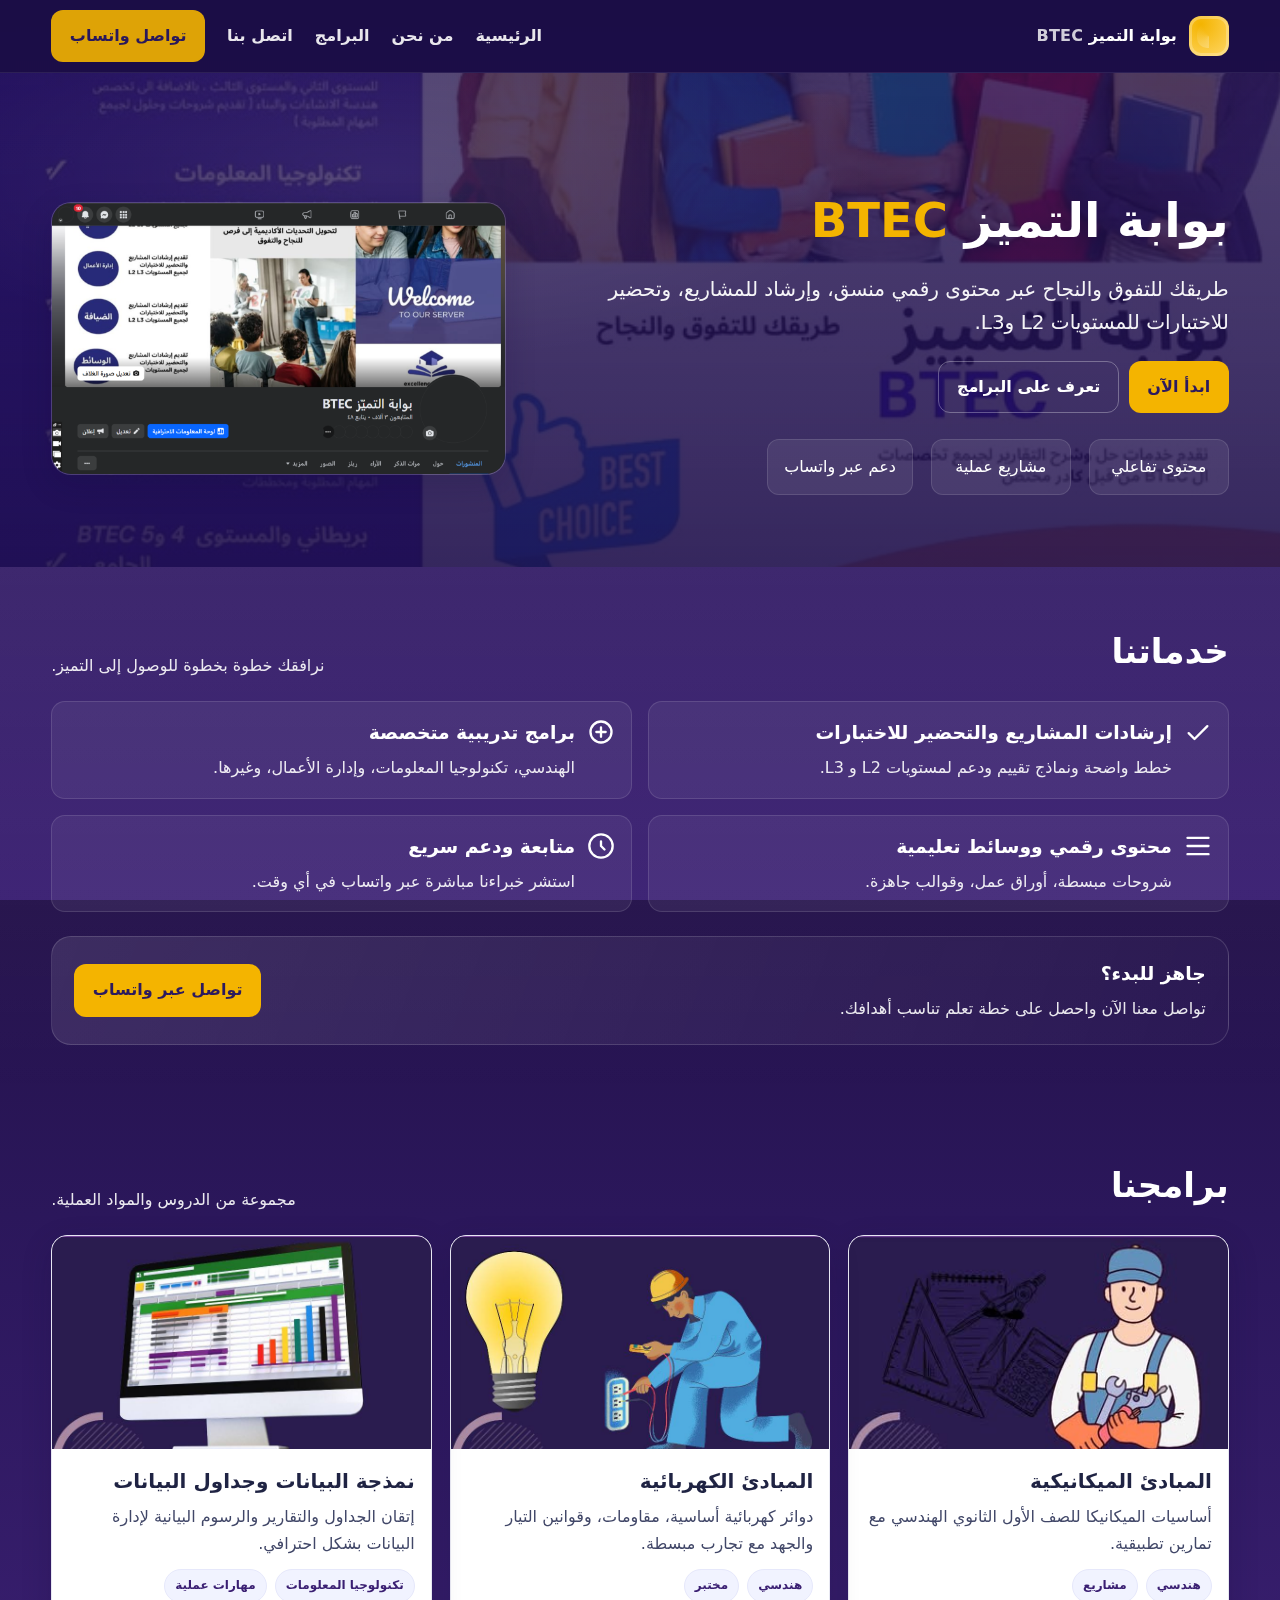
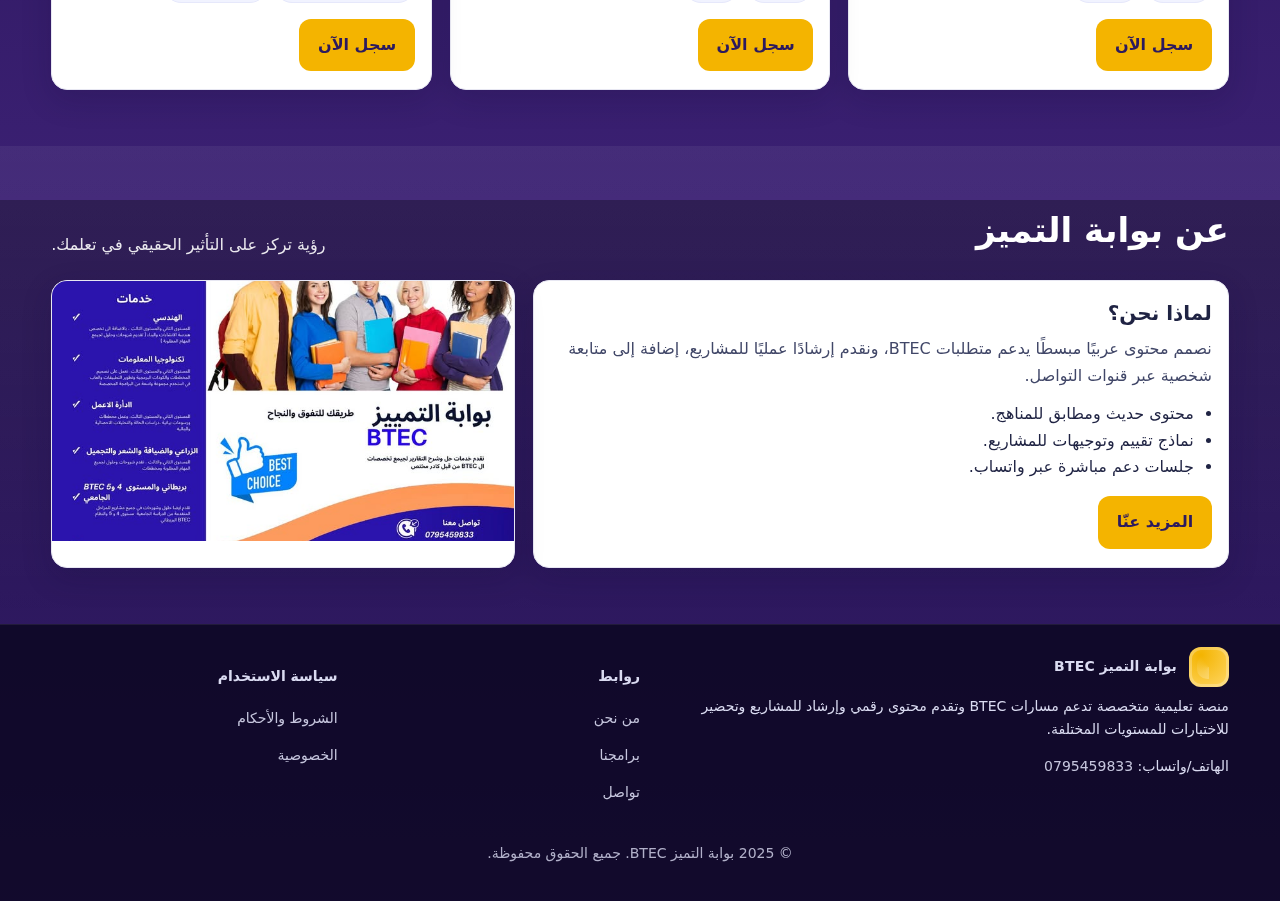
<file: btec_site/index.html>
<!doctype html>
<html lang="ar" dir="rtl">
<head>
  <meta charset="utf-8">
  <meta name="viewport" content="width=device-width, initial-scale=1">
  <meta name="description" content="بوابة التميز BTEC - منصة تعليمية متخصصة تقدم برامج ودورات وإرشاد للمشاريع وتحضير للاختبارات.">
  <title>بوابة التميز BTEC</title>
  <link rel="stylesheet" href="assets/css/style.css">
</head>
<body>
  
<header class="header">
  <div class="container nav">
    <a class="brand" href="index.html" aria-label="بوابة التميز BTEC - الرئيسية">
      <span class="logo" aria-hidden="true"></span>
      <span>بوابة التميز <span style="opacity:.8">BTEC</span></span>
    </a>
    <nav class="menu" aria-label="القائمة الرئيسية">
      <a href="index.html">الرئيسية</a>
      <a href="about.html">من نحن</a>
      <a href="programs.html">البرامج</a>
      <a href="contact.html">اتصل بنا</a>
      <a class="btn btn-primary" href="#" onclick="openWhatsApp()">تواصل واتساب</a>
    </nav>
    <button class="burger" aria-label="فتح القائمة">
      <span></span>
    </button>
  </div>
</header>

  <section class="hero" id="home" aria-label="المقدمة">
    <div class="bg"></div>
    <div class="bg-img" role="img" aria-label="خلفية طلاب BTEC"></div>
    <div class="container content">
      <div>
        <h1>بوابة التميز <span style="color:var(--accent)">BTEC</span></h1>
        <p class="lead">طريقك للتفوق والنجاح عبر محتوى رقمي منسق، وإرشاد للمشاريع، وتحضير للاختبارات للمستويات L2 وL3.</p>
        <div class="actions">
          <a class="btn btn-primary" href="#" onclick="openWhatsApp('أرغب في التسجيل في أحد برامج BTEC')">ابدأ الآن</a>
          <a class="btn btn-ghost" href="#programs">تعرف على البرامج</a>
        </div>
        <div class="kpis">
          <div class="kpi">محتوى تفاعلي</div>
          <div class="kpi">مشاريع عملية</div>
          <div class="kpi">دعم عبر واتساب</div>
        </div>
      </div>
      <div class="preview">
        <img src="assets/images/fb_cover.png" alt="لمحة من صفحتنا على فيسبوك">
      </div>
    </div>
  </section>

  <section class="section alt" id="services" aria-label="الخدمات">
    <div class="container">
      <div class="head">
        <h2>خدماتنا</h2>
        <p>نرافقك خطوة بخطوة للوصول إلى التميز.</p>
      </div>
      <div class="services">
        <div class="service">
          <svg viewBox="0 0 24 24" width="28" height="28" fill="none" xmlns="http://www.w3.org/2000/svg" aria-hidden="true"><path d="M20 7L9 18l-5-5" stroke="currentColor" stroke-width="2" stroke-linecap="round" stroke-linejoin="round"/></svg>
          <div>
            <h3 style="margin:0 0 6px">إرشادات المشاريع والتحضير للاختبارات</h3>
            <p style="margin:0; opacity:.9">خطط واضحة ونماذج تقييم ودعم لمستويات L2 و L3.</p>
          </div>
        </div>
        <div class="service">
          <svg viewBox="0 0 24 24" width="28" height="28" fill="none" xmlns="http://www.w3.org/2000/svg" aria-hidden="true"><path d="M12 8v8m-4-4h8" stroke="currentColor" stroke-width="2" stroke-linecap="round"/><circle cx="12" cy="12" r="9" stroke="currentColor" stroke-width="2"/></svg>
          <div>
            <h3 style="margin:0 0 6px">برامج تدريبية متخصصة</h3>
            <p style="margin:0; opacity:.9">الهندسي، تكنولوجيا المعلومات، وإدارة الأعمال، وغيرها.</p>
          </div>
        </div>
        <div class="service">
          <svg viewBox="0 0 24 24" width="28" height="28" fill="none" xmlns="http://www.w3.org/2000/svg" aria-hidden="true"><path d="M3 5h18M3 12h18M3 19h18" stroke="currentColor" stroke-width="2" stroke-linecap="round"/></svg>
          <div>
            <h3 style="margin:0 0 6px">محتوى رقمي ووسائط تعليمية</h3>
            <p style="margin:0; opacity:.9">شروحات مبسطة، أوراق عمل، وقوالب جاهزة.</p>
          </div>
        </div>
        <div class="service">
          <svg viewBox="0 0 24 24" width="28" height="28" fill="none" xmlns="http://www.w3.org/2000/svg" aria-hidden="true"><path d="M12 2a10 10 0 100 20 10 10 0 000-20zm0 6v4l3 3" stroke="currentColor" stroke-width="2" stroke-linecap="round" stroke-linejoin="round"/></svg>
          <div>
            <h3 style="margin:0 0 6px">متابعة ودعم سريع</h3>
            <p style="margin:0; opacity:.9">استشر خبراءنا مباشرة عبر واتساب في أي وقت.</p>
          </div>
        </div>
      </div>
      <div class="cta mt-24">
        <div>
          <h3 style="margin:0 0 6px">جاهز للبدء؟</h3>
          <p style="margin:0; opacity:.9">تواصل معنا الآن واحصل على خطة تعلم تناسب أهدافك.</p>
        </div>
        <a class="btn btn-primary" href="#" onclick="openWhatsApp('أرغب بجدولة جلسة إرشاد')">تواصل عبر واتساب</a>
      </div>
    </div>
  </section>

  <section class="section" id="programs" aria-label="البرامج">
    <div class="container">
      <div class="head">
        <h2>برامجنا</h2>
        <p>مجموعة من الدروس والمواد العملية.</p>
      </div>
      <div class="cards">
        <article class="card">
          <div class="thumb"><img src="assets/images/mechanical.jpg" alt="المبادئ الميكانيكية - الأول ثانوي هندسي"></div>
          <div class="body">
            <h3>المبادئ الميكانيكية</h3>
            <p>أساسيات الميكانيكا للصف الأول الثانوي الهندسي مع تمارين تطبيقية.</p>
            <div class="meta">
              <span class="badge">هندسي</span>
              <span class="badge">مشاريع</span>
            </div>
            <div class="mt-16">
              <a class="btn btn-primary" href="#" onclick="openWhatsApp('أرغب بالتسجيل في برنامج المبادئ الميكانيكية')">سجل الآن</a>
            </div>
          </div>
        </article>
        <article class="card">
          <div class="thumb"><img src="assets/images/electrical.jpg" alt="المبادئ الكهربائية - الأول ثانوي هندسي"></div>
          <div class="body">
            <h3>المبادئ الكهربائية</h3>
            <p>دوائر كهربائية أساسية، مقاومات، وقوانين التيار والجهد مع تجارب مبسطة.</p>
            <div class="meta">
              <span class="badge">هندسي</span>
              <span class="badge">مختبر</span>
            </div>
            <div class="mt-16">
              <a class="btn btn-primary" href="#" onclick="openWhatsApp('أرغب بالتسجيل في برنامج المبادئ الكهربائية')">سجل الآن</a>
            </div>
          </div>
        </article>
        <article class="card">
          <div class="thumb"><img src="assets/images/unit_data.jpg" alt="الوحدة الثانية: نمذجة البيانات وجداول البيانات"></div>
          <div class="body">
            <h3>نمذجة البيانات وجداول البيانات</h3>
            <p>إتقان الجداول والتقارير والرسوم البيانية لإدارة البيانات بشكل احترافي.</p>
            <div class="meta">
              <span class="badge">تكنولوجيا المعلومات</span>
              <span class="badge">مهارات عملية</span>
            </div>
            <div class="mt-16">
              <a class="btn btn-primary" href="#" onclick="openWhatsApp('أرغب بالتسجيل في نمذجة البيانات')">سجل الآن</a>
            </div>
          </div>
        </article>
      </div>
    </div>
  </section>

  <section class="section alt" id="about">
    <div class="container">
      <div class="head"><h2>عن بوابة التميز</h2><p>رؤية تركز على التأثير الحقيقي في تعلمك.</p></div>
      <div class="cards" style="grid-template-columns: 1.2fr .8fr;">
        <div class="card">
          <div class="body">
            <h3>لماذا نحن؟</h3>
            <p>نصمم محتوى عربيًا مبسطًا يدعم متطلبات BTEC، ونقدم إرشادًا عمليًا للمشاريع، إضافة إلى متابعة شخصية عبر قنوات التواصل.</p>
            <ul style="color:#1f2343; padding-right:18px; margin:0;">
              <li>محتوى حديث ومطابق للمناهج.</li>
              <li>نماذج تقييم وتوجيهات للمشاريع.</li>
              <li>جلسات دعم مباشرة عبر واتساب.</li>
            </ul>
            <div class="mt-16"><a class="btn btn-primary" href="about.html">المزيد عنّا</a></div>
          </div>
        </div>
        <div class="card"><div class="thumb"><img src="assets/images/hero.jpg" alt="طلاب يدرسون ضمن برامج BTEC"></div></div>
      </div>
    </div>
  </section>

  
<footer class="footer">
  <div class="container">
    <div class="cols">
      <div>
        <div class="brand"><span class="logo" aria-hidden="true"></span><span>بوابة التميز BTEC</span></div>
        <p class="mt-8" style="max-width:600px">
          منصة تعليمية متخصصة تدعم مسارات BTEC وتقدم محتوى رقمي وإرشاد للمشاريع وتحضير للاختبارات للمستويات المختلفة.
        </p>
        <p>الهاتف/واتساب: <a href="#" onclick="openWhatsApp('مرحبا، أحتاج معلومات عن البرامج')">0795459833</a></p>
      </div>
      <div>
        <h4>روابط</h4>
        <p><a href="about.html">من نحن</a></p>
        <p><a href="programs.html">برامجنا</a></p>
        <p><a href="contact.html">تواصل</a></p>
      </div>
      <div>
        <h4>سياسة الاستخدام</h4>
        <p><a href="#">الشروط والأحكام</a></p>
        <p><a href="#">الخصوصية</a></p>
      </div>
    </div>
    <p class="center mt-24" style="opacity:.8">© 2025 بوابة التميز BTEC. جميع الحقوق محفوظة.</p>
  </div>
</footer>
<script src="assets/js/main.js" defer></script>

</body>
</html>
</file>
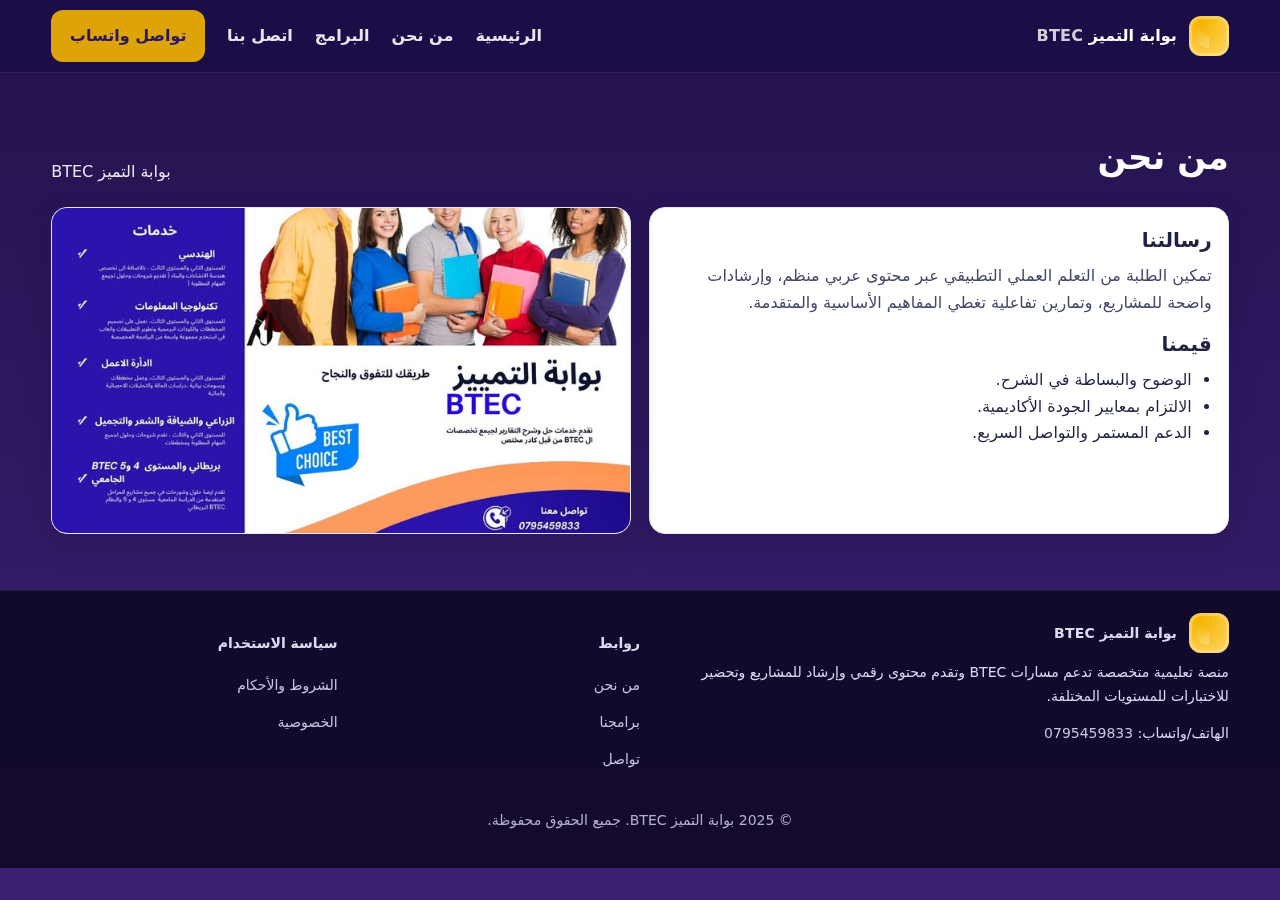
<file: btec_site/about.html>
<!doctype html>
<html lang="ar" dir="rtl">
<head>
  <meta charset="utf-8">
  <meta name="viewport" content="width=device-width, initial-scale=1">
  <title>من نحن | بوابة التميز BTEC</title>
  <link rel="stylesheet" href="assets/css/style.css">
</head>
<body>
  
<header class="header">
  <div class="container nav">
    <a class="brand" href="index.html" aria-label="بوابة التميز BTEC - الرئيسية">
      <span class="logo" aria-hidden="true"></span>
      <span>بوابة التميز <span style="opacity:.8">BTEC</span></span>
    </a>
    <nav class="menu" aria-label="القائمة الرئيسية">
      <a href="index.html">الرئيسية</a>
      <a href="about.html">من نحن</a>
      <a href="programs.html">البرامج</a>
      <a href="contact.html">اتصل بنا</a>
      <a class="btn btn-primary" href="#" onclick="openWhatsApp()">تواصل واتساب</a>
    </nav>
    <button class="burger" aria-label="فتح القائمة">
      <span></span>
    </button>
  </div>
</header>

  <section class="section">
    <div class="container">
      <div class="head"><h2>من نحن</h2><p>بوابة التميز BTEC</p></div>
      <div class="cards" style="grid-template-columns: 1fr 1fr;">
        <div class="card">
          <div class="body">
            <h3>رسالتنا</h3>
            <p>تمكين الطلبة من التعلم العملي التطبيقي عبر محتوى عربي منظم، وإرشادات واضحة للمشاريع، وتمارين تفاعلية تغطي المفاهيم الأساسية والمتقدمة.</p>
            <h3 class="mt-16">قيمنا</h3>
            <ul style="color:#1f2343; padding-right:20px; margin:0;">
              <li>الوضوح والبساطة في الشرح.</li>
              <li>الالتزام بمعايير الجودة الأكاديمية.</li>
              <li>الدعم المستمر والتواصل السريع.</li>
            </ul>
          </div>
        </div>
        <div class="card">
          <div class="thumb"><img src="assets/images/hero.jpg" alt="طلاب ضمن بيئة تعلم تفاعلية"></div>
        </div>
      </div>
    </div>
  </section>
  
<footer class="footer">
  <div class="container">
    <div class="cols">
      <div>
        <div class="brand"><span class="logo" aria-hidden="true"></span><span>بوابة التميز BTEC</span></div>
        <p class="mt-8" style="max-width:600px">
          منصة تعليمية متخصصة تدعم مسارات BTEC وتقدم محتوى رقمي وإرشاد للمشاريع وتحضير للاختبارات للمستويات المختلفة.
        </p>
        <p>الهاتف/واتساب: <a href="#" onclick="openWhatsApp('مرحبا، أحتاج معلومات عن البرامج')">0795459833</a></p>
      </div>
      <div>
        <h4>روابط</h4>
        <p><a href="about.html">من نحن</a></p>
        <p><a href="programs.html">برامجنا</a></p>
        <p><a href="contact.html">تواصل</a></p>
      </div>
      <div>
        <h4>سياسة الاستخدام</h4>
        <p><a href="#">الشروط والأحكام</a></p>
        <p><a href="#">الخصوصية</a></p>
      </div>
    </div>
    <p class="center mt-24" style="opacity:.8">© 2025 بوابة التميز BTEC. جميع الحقوق محفوظة.</p>
  </div>
</footer>
<script src="assets/js/main.js" defer></script>

</body>
</html>
</file>
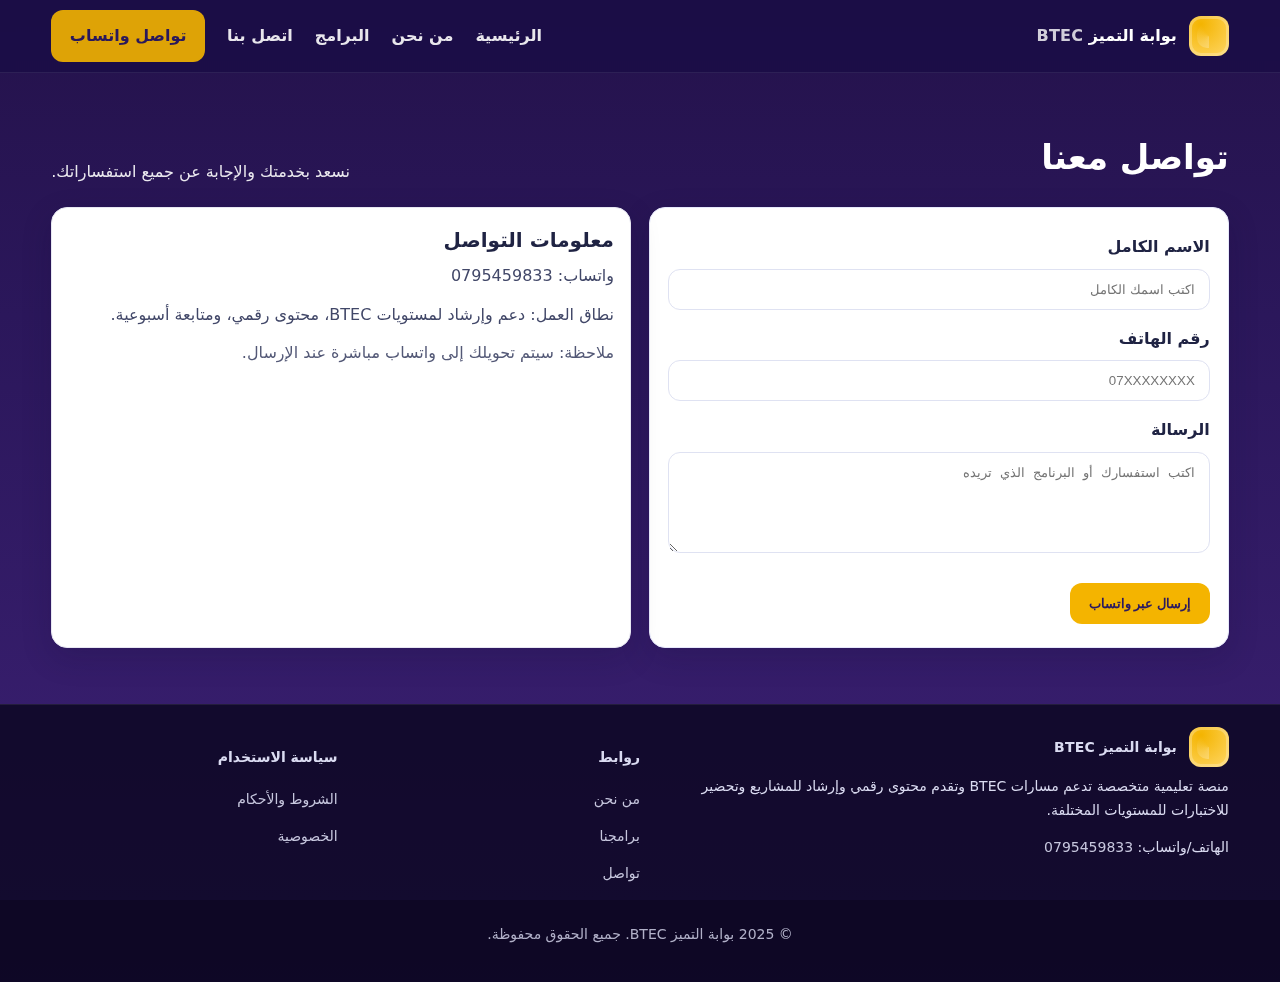
<file: btec_site/contact.html>
<!doctype html>
<html lang="ar" dir="rtl">
<head>
  <meta charset="utf-8">
  <meta name="viewport" content="width=device-width, initial-scale=1">
  <title>اتصل بنا | بوابة التميز BTEC</title>
  <link rel="stylesheet" href="assets/css/style.css">
</head>
<body>
  
<header class="header">
  <div class="container nav">
    <a class="brand" href="index.html" aria-label="بوابة التميز BTEC - الرئيسية">
      <span class="logo" aria-hidden="true"></span>
      <span>بوابة التميز <span style="opacity:.8">BTEC</span></span>
    </a>
    <nav class="menu" aria-label="القائمة الرئيسية">
      <a href="index.html">الرئيسية</a>
      <a href="about.html">من نحن</a>
      <a href="programs.html">البرامج</a>
      <a href="contact.html">اتصل بنا</a>
      <a class="btn btn-primary" href="#" onclick="openWhatsApp()">تواصل واتساب</a>
    </nav>
    <button class="burger" aria-label="فتح القائمة">
      <span></span>
    </button>
  </div>
</header>

  <section class="section">
    <div class="container">
      <div class="head"><h2>تواصل معنا</h2><p>نسعد بخدمتك والإجابة عن جميع استفساراتك.</p></div>
      <div class="cards" style="grid-template-columns: 1fr 1fr;">
        <div class="form-card">
          <form id="whatsappForm">
            <div class="mt-8">
              <label for="name">الاسم الكامل</label>
              <input id="name" name="name" required placeholder="اكتب اسمك الكامل">
            </div>
            <div class="mt-16">
              <label for="phone">رقم الهاتف</label>
              <input id="phone" name="phone" placeholder="07XXXXXXXX">
            </div>
            <div class="mt-16">
              <label for="msg">الرسالة</label>
              <textarea id="msg" name="msg" rows="5" placeholder="اكتب استفسارك أو البرنامج الذي تريده"></textarea>
            </div>
            <div class="mt-16">
              <button class="btn btn-primary" type="submit">إرسال عبر واتساب</button>
              <a class="btn btn-ghost" href="#" onclick="openWhatsApp()">مراسلة سريعة</a>
            </div>
          </form>
        </div>
        <div class="card">
          <div class="body">
            <h3>معلومات التواصل</h3>
            <p>واتساب: <a href="#" onclick="openWhatsApp()">0795459833</a></p>
            <p>نطاق العمل: دعم وإرشاد لمستويات BTEC، محتوى رقمي، ومتابعة أسبوعية.</p>
            <p class="mt-16" style="opacity:.9">ملاحظة: سيتم تحويلك إلى واتساب مباشرة عند الإرسال.</p>
          </div>
        </div>
      </div>
    </div>
  </section>
  
<footer class="footer">
  <div class="container">
    <div class="cols">
      <div>
        <div class="brand"><span class="logo" aria-hidden="true"></span><span>بوابة التميز BTEC</span></div>
        <p class="mt-8" style="max-width:600px">
          منصة تعليمية متخصصة تدعم مسارات BTEC وتقدم محتوى رقمي وإرشاد للمشاريع وتحضير للاختبارات للمستويات المختلفة.
        </p>
        <p>الهاتف/واتساب: <a href="#" onclick="openWhatsApp('مرحبا، أحتاج معلومات عن البرامج')">0795459833</a></p>
      </div>
      <div>
        <h4>روابط</h4>
        <p><a href="about.html">من نحن</a></p>
        <p><a href="programs.html">برامجنا</a></p>
        <p><a href="contact.html">تواصل</a></p>
      </div>
      <div>
        <h4>سياسة الاستخدام</h4>
        <p><a href="#">الشروط والأحكام</a></p>
        <p><a href="#">الخصوصية</a></p>
      </div>
    </div>
    <p class="center mt-24" style="opacity:.8">© 2025 بوابة التميز BTEC. جميع الحقوق محفوظة.</p>
  </div>
</footer>
<script src="assets/js/main.js" defer></script>

</body>
</html>
</file>
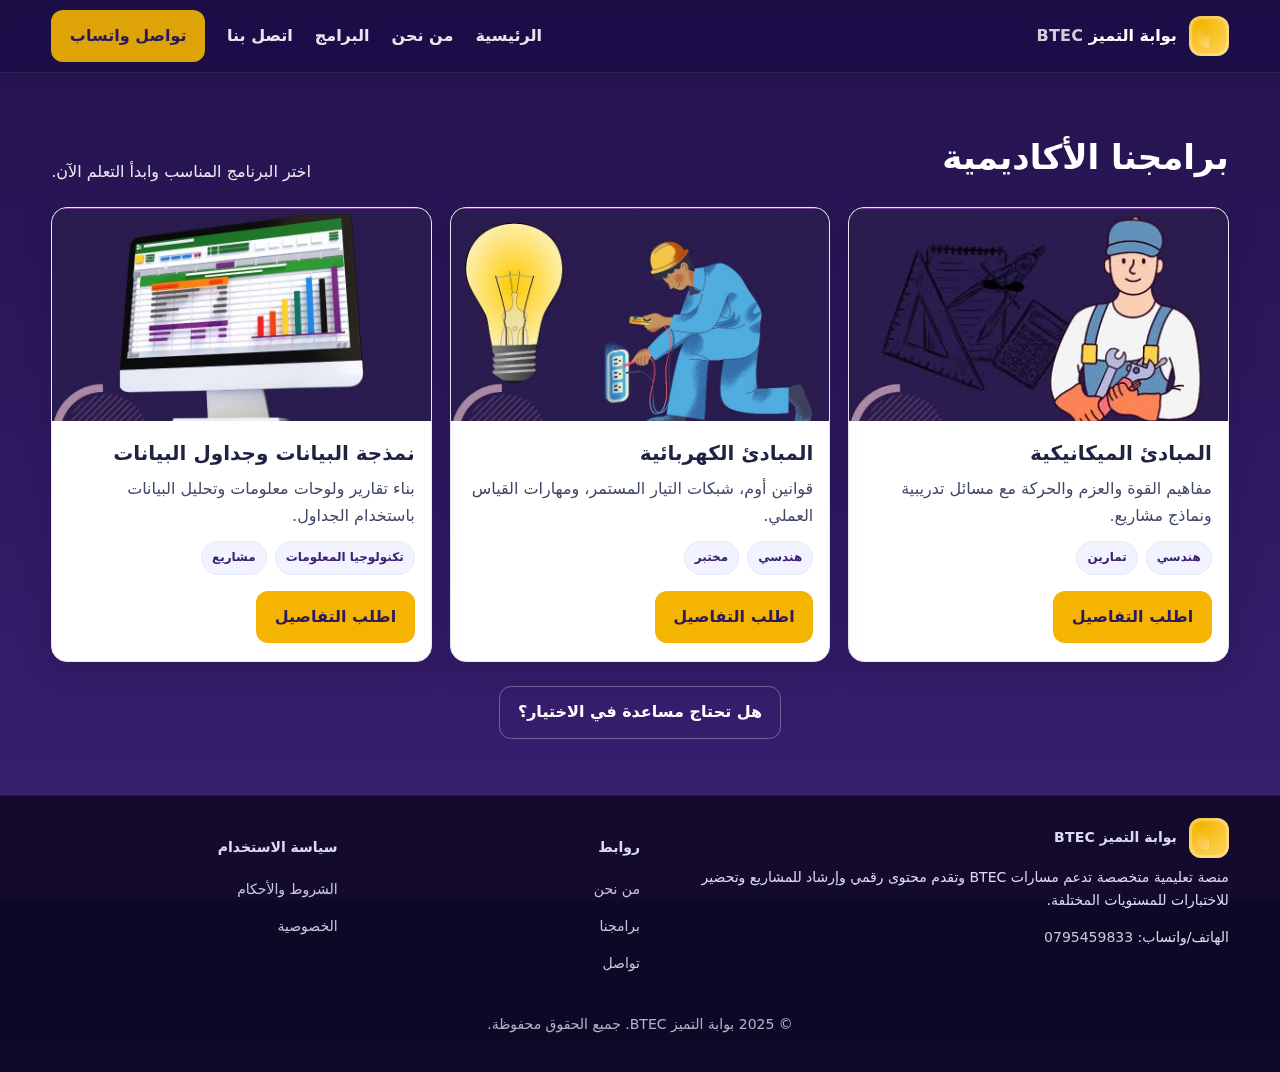
<file: btec_site/programs.html>
<!doctype html>
<html lang="ar" dir="rtl">
<head>
  <meta charset="utf-8">
  <meta name="viewport" content="width=device-width, initial-scale=1">
  <title>البرامج | بوابة التميز BTEC</title>
  <link rel="stylesheet" href="assets/css/style.css">
</head>
<body>
  
<header class="header">
  <div class="container nav">
    <a class="brand" href="index.html" aria-label="بوابة التميز BTEC - الرئيسية">
      <span class="logo" aria-hidden="true"></span>
      <span>بوابة التميز <span style="opacity:.8">BTEC</span></span>
    </a>
    <nav class="menu" aria-label="القائمة الرئيسية">
      <a href="index.html">الرئيسية</a>
      <a href="about.html">من نحن</a>
      <a href="programs.html">البرامج</a>
      <a href="contact.html">اتصل بنا</a>
      <a class="btn btn-primary" href="#" onclick="openWhatsApp()">تواصل واتساب</a>
    </nav>
    <button class="burger" aria-label="فتح القائمة">
      <span></span>
    </button>
  </div>
</header>

  <section class="section">
    <div class="container">
      <div class="head"><h2>برامجنا الأكاديمية</h2><p>اختر البرنامج المناسب وابدأ التعلم الآن.</p></div>
      <div class="cards">
        <article class="card">
          <div class="thumb"><img src="assets/images/mechanical.jpg" alt="المبادئ الميكانيكية"></div>
          <div class="body">
            <h3>المبادئ الميكانيكية</h3>
            <p>مفاهيم القوة والعزم والحركة مع مسائل تدريبية ونماذج مشاريع.</p>
            <div class="meta"><span class="badge">هندسي</span><span class="badge">تمارين</span></div>
            <div class="mt-16"><a class="btn btn-primary" href="#" onclick="openWhatsApp('تفاصيل المبادئ الميكانيكية')">اطلب التفاصيل</a></div>
          </div>
        </article>
        <article class="card">
          <div class="thumb"><img src="assets/images/electrical.jpg" alt="المبادئ الكهربائية"></div>
          <div class="body">
            <h3>المبادئ الكهربائية</h3>
            <p>قوانين أوم، شبكات التيار المستمر، ومهارات القياس العملي.</p>
            <div class="meta"><span class="badge">هندسي</span><span class="badge">مختبر</span></div>
            <div class="mt-16"><a class="btn btn-primary" href="#" onclick="openWhatsApp('تفاصيل المبادئ الكهربائية')">اطلب التفاصيل</a></div>
          </div>
        </article>
        <article class="card">
          <div class="thumb"><img src="assets/images/unit_data.jpg" alt="نمذجة البيانات وجداول البيانات"></div>
          <div class="body">
            <h3>نمذجة البيانات وجداول البيانات</h3>
            <p>بناء تقارير ولوحات معلومات وتحليل البيانات باستخدام الجداول.</p>
            <div class="meta"><span class="badge">تكنولوجيا المعلومات</span><span class="badge">مشاريع</span></div>
            <div class="mt-16"><a class="btn btn-primary" href="#" onclick="openWhatsApp('تفاصيل نمذجة البيانات')">اطلب التفاصيل</a></div>
          </div>
        </article>
      </div>
      <div class="center mt-24">
        <a class="btn btn-ghost" href="#" onclick="openWhatsApp('أحتاج استشارة لاختيار البرنامج المناسب')">هل تحتاج مساعدة في الاختيار؟</a>
      </div>
    </div>
  </section>
  
<footer class="footer">
  <div class="container">
    <div class="cols">
      <div>
        <div class="brand"><span class="logo" aria-hidden="true"></span><span>بوابة التميز BTEC</span></div>
        <p class="mt-8" style="max-width:600px">
          منصة تعليمية متخصصة تدعم مسارات BTEC وتقدم محتوى رقمي وإرشاد للمشاريع وتحضير للاختبارات للمستويات المختلفة.
        </p>
        <p>الهاتف/واتساب: <a href="#" onclick="openWhatsApp('مرحبا، أحتاج معلومات عن البرامج')">0795459833</a></p>
      </div>
      <div>
        <h4>روابط</h4>
        <p><a href="about.html">من نحن</a></p>
        <p><a href="programs.html">برامجنا</a></p>
        <p><a href="contact.html">تواصل</a></p>
      </div>
      <div>
        <h4>سياسة الاستخدام</h4>
        <p><a href="#">الشروط والأحكام</a></p>
        <p><a href="#">الخصوصية</a></p>
      </div>
    </div>
    <p class="center mt-24" style="opacity:.8">© 2025 بوابة التميز BTEC. جميع الحقوق محفوظة.</p>
  </div>
</footer>
<script src="assets/js/main.js" defer></script>

</body>
</html>
</file>
<file: btec_site/assets/css/style.css>
/* ============ Global ============ */
* { box-sizing: border-box; }
:root{
  --brand-900:#24124b;
  --brand-800:#2b175b;
  --brand-700:#3b2073;
  --brand-600:#4a2990;
  --brand-500:#5d36b0;
  --accent:#f4b400; /* gold */
  --text:#0f1120;
  --muted:#7f89a6;
  --paper:#ffffff;
  --paper-2:#f6f7fb;
  --success:#25D366; /* WhatsApp green */
  --radius:16px;
  --shadow:0 10px 30px rgba(16, 12, 50, .18);
}
html{scroll-behavior:smooth;}
html,body{height:100%;}
body{
  margin:0;
  font-family: system-ui, -apple-system, "Segoe UI", Roboto, "Noto Sans Arabic", "Noto Sans", Tahoma, Arial, sans-serif;
  direction: rtl;
  background: linear-gradient(180deg, var(--brand-900) 0%, var(--brand-800) 35%, var(--brand-700) 100%);
  color:#fff;
  line-height:1.65;
}

.container{
  width:min(1200px, 92vw);
  margin-inline:auto;
}

a{ color:inherit; text-decoration:none; }
img{ max-width:100%; display:block; }

/* ============ Header / Navbar ============ */
.header{
  position:sticky; top:0; z-index:999;
  backdrop-filter: saturate(120%) blur(6px);
  background: rgba(20,12,60,.6);
  border-bottom: 1px solid rgba(255,255,255,.08);
}
.nav{
  display:flex; align-items:center; justify-content:space-between;
  padding:10px 0;
}
.brand{
  display:flex; align-items:center; gap:12px;
  font-weight:800;
  letter-spacing:.2px;
}
.brand .logo{
  width:40px; height:40px; border-radius:12px;
  background: radial-gradient(110% 110% at 30% 20%, var(--accent), #ffd86a);
  box-shadow: inset 0 0 0 3px rgba(255,255,255,.25);
  position:relative;
}
.brand .logo:after{
  content:""; position:absolute; inset:8px; border-radius:10px;
  background: conic-gradient(from 180deg, rgba(255,255,255,.25), transparent 40%);
}

.menu{ display:flex; gap:22px; align-items:center; }
.menu a{ opacity:.9; font-weight:600; }
.menu a:hover{ opacity:1; }

.actions{ display:flex; gap:10px; align-items:center; }

.btn{
  display:inline-flex; align-items:center; justify-content:center; gap:8px;
  padding:.75rem 1.1rem;
  border-radius:12px;
  border:1px solid transparent;
  font-weight:700; cursor:pointer;
  transition:.2s ease;
  white-space:nowrap;
}
.btn-primary{ background:var(--accent); color:#2c1a5e; }
.btn-primary:hover{ filter:brightness(.95); transform:translateY(-1px); }
.btn-ghost{ background:transparent; border-color: rgba(255,255,255,.3); color:#fff; }
.btn-ghost:hover{ background:rgba(255,255,255,.06); }

/* Mobile nav */
.burger{ display:none; width:40px; height:40px; border-radius:10px; border:1px solid rgba(255,255,255,.25);
  align-items:center; justify-content:center; cursor:pointer; }
.burger span{ width:20px; height:2px; background:#fff; position:relative; display:block; }
.burger span:before, .burger span:after{ content:""; position:absolute; left:0; right:0; height:2px; background:#fff; }
.burger span:before{ top:-6px; } .burger span:after{ top:6px; }

@media (max-width: 880px){
  .menu{ display:none; position:absolute; right:4%; left:4%; top:64px; flex-direction:column; background:rgba(27,14,66,.98); padding:16px; border-radius:14px; box-shadow:var(--shadow); }
  .menu.open{ display:flex; }
  .burger{ display:flex; }
}

/* ============ Hero ============ */
.hero{
  position:relative;
  padding: min(12vh, 120px) 0 min(8vh, 100px);
  overflow:hidden;
}
.hero .bg{
  position:absolute; inset:0; z-index:-2;
  background: radial-gradient(65% 65% at 30% 20%, rgba(255,255,255,.08), transparent 60%),
              linear-gradient(180deg, rgba(20,9,60,.1), rgba(20,9,60,.55));
}
.hero .bg-img{
  position:absolute; inset:0; z-index:-3; opacity:.22;
  background:url("../images/hero.jpg") center/cover no-repeat;
  transform: scale(1.02);
}
.hero .content{
  display:grid; grid-template-columns: 1.2fr .8fr; gap:40px; align-items:center;
}
.hero h1{
  font-size: clamp(28px, 4vw, 48px);
  margin:0 0 12px;
}
.hero p.lead{ font-size: clamp(16px, 2.2vw, 20px); opacity:.95; margin:0 0 22px; }

.kpis{ display:flex; gap:18px; flex-wrap:wrap; margin-top:26px; }
.kpi{
  background: rgba(255,255,255,.08); border:1px solid rgba(255,255,255,.12);
  padding:14px 16px; border-radius:12px; min-width:140px; text-align:center;
}

.hero .preview{
  background: rgba(255,255,255,.06); border:1px solid rgba(255,255,255,.15);
  border-radius:20px; box-shadow:var(--shadow); overflow:hidden;
}
.hero .preview img{ width:100%; height:auto; display:block; }

/* ============ Sections ============ */
.section{ padding:56px 0; background:transparent; }
.section.alt{ background: linear-gradient(180deg, rgba(255,255,255,.06), rgba(255,255,255,0)); }
.section .head{
  display:flex; align-items:flex-end; justify-content:space-between; gap:12px; margin-bottom:22px;
}
.section .head h2{ margin:0; font-size: clamp(22px, 3vw, 34px); }
.section .head p{ margin:0; opacity:.9; }

.cards{ display:grid; grid-template-columns: repeat(3, 1fr); gap:18px; }
@media (max-width: 980px){ .hero .content{ grid-template-columns: 1fr; } .cards{ grid-template-columns: repeat(2, 1fr); } }
@media (max-width: 640px){ .cards{ grid-template-columns: 1fr; } }

.card{
  background: var(--paper);
  color: var(--text);
  border-radius:16px;
  overflow:hidden;
  box-shadow: var(--shadow);
  border: 1px solid #e7e7f2;
  display:flex; flex-direction:column;
}
.card .thumb{ aspect-ratio: 16/9; overflow:hidden; }
.card .thumb img{ width:100%; height:100%; object-fit:cover; }
.card .body{ padding:16px 16px 18px; }
.card .body h3{ margin:0 0 6px; font-size:20px; color:#1f2343; }
.card .body p{ margin:0 0 12px; color:#414768; }
.card .body .meta{ display:flex; gap:8px; flex-wrap:wrap; }
.badge{ padding:6px 10px; background:#f1f3ff; color:#3b2073; border:1px solid #e6e8fb; border-radius:999px; font-weight:700; font-size:12px; }

/* Services list */
.services{ display:grid; grid-template-columns: repeat(2, 1fr); gap:16px; }
@media (max-width: 780px){ .services{ grid-template-columns: 1fr; } }
.service{
  background: rgba(255,255,255,.06); border:1px solid rgba(255,255,255,.12);
  padding:16px; border-radius:14px; display:flex; gap:12px; align-items:flex-start;
}
.service svg{ flex:0 0 28px; }

/* CTA */
.cta{
  background: linear-gradient(110deg, rgba(255,255,255,.1), rgba(255,255,255,.02));
  border:1px solid rgba(255,255,255,.14);
  border-radius:20px; padding:22px; display:flex; align-items:center; justify-content:space-between; gap:18px;
}

/* Footer */
.footer{
  background: rgba(7,4,24,.75);
  border-top:1px solid rgba(255,255,255,.08);
  padding:22px 0;
  color:#dadbf1;
  font-size:14px;
}
.footer .cols{ display:grid; grid-template-columns: 2fr 1fr 1fr; gap:16px; }
.footer a{ opacity:.9; }
.footer a:hover{ opacity:1; }
@media (max-width: 880px){ .footer .cols{ grid-template-columns: 1fr; } }

/* Forms */
input, textarea{
  width:100%; padding:12px 14px; border-radius:12px; border:1px solid #dfe2f2; background:#fff; color:#111;
  outline:none;
}
label{ display:block; margin-bottom:8px; color:#1f2343; font-weight:700; }
.form-card{
  background:#fff; color:#111; border:1px solid #e6e8fb; border-radius:16px; box-shadow:var(--shadow); padding:18px;
}

/* Utilities */
.mt-8{ margin-top:8px; } .mt-16{ margin-top:16px; } .mt-24{ margin-top:24px; } .mt-32{ margin-top:32px; }
.center{ text-align:center; }
</file>
